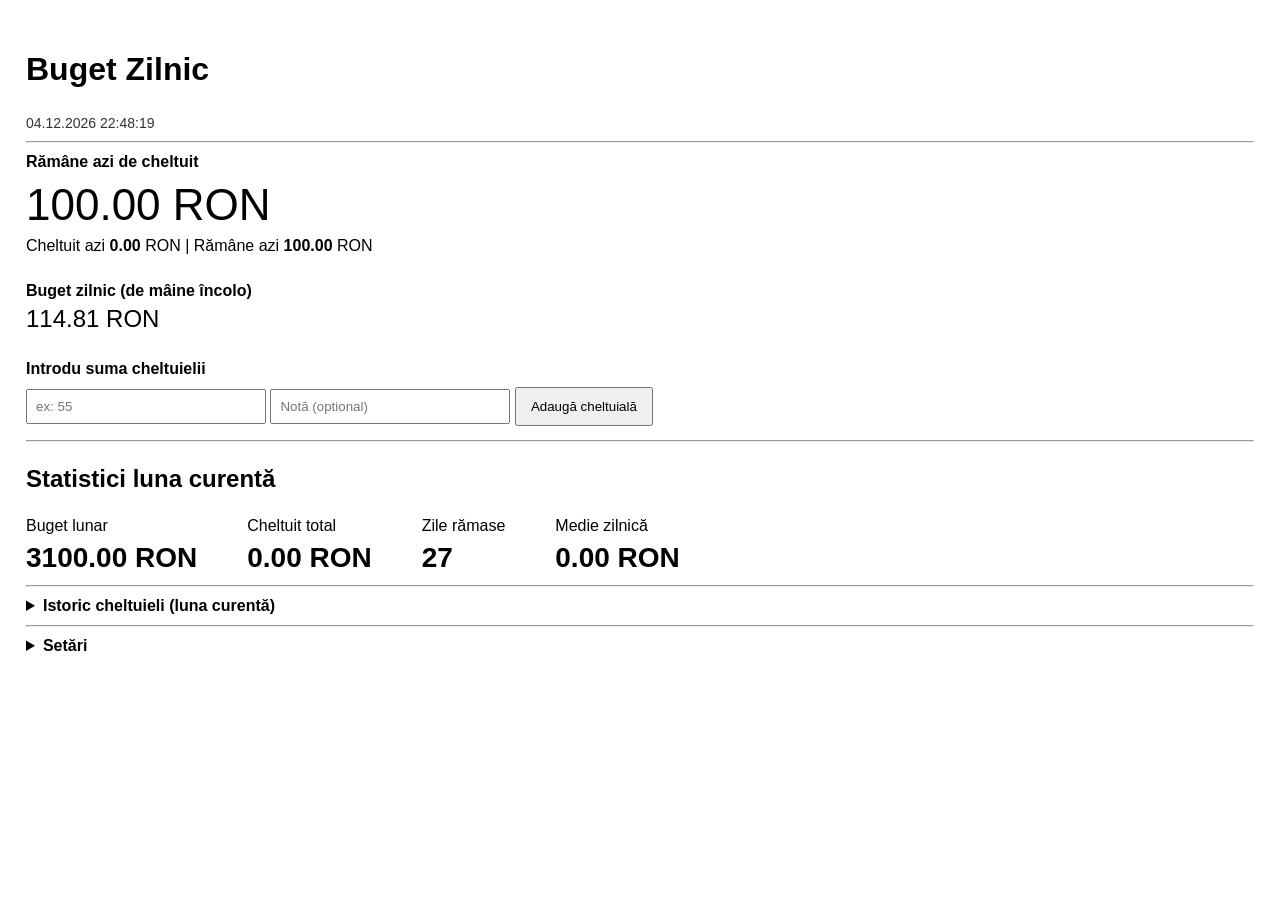
<file: index.html>
<!doctype html>
<html lang="ro">
<head>
  <meta charset="utf-8" />
  <meta name="viewport" content="width=device-width, initial-scale=1" />
  <meta name="theme-color" content="#0b0f17" />
  <title>Buget Zilnic</title>

  <link rel="stylesheet" href="./style.css" />
  <link rel="manifest" href="./manifest.json" />
</head>

<body>
  <h1>Buget Zilnic</h1>

  <div id="clock"></div>

  <hr />

  <div id="dashboard">
    <div><b>Rămâne azi de cheltuit</b></div>
    <div id="remainTodayBig" style="font-size:44px;">0.00 RON</div>
    <div>
      Cheltuit azi <b id="spentToday">0.00</b> RON |
      Rămâne azi <b id="remainToday">0.00</b> RON
    </div>

    <br />

    <div><b>Buget zilnic (de mâine încolo)</b></div>
    <div id="dailyBudgetFuture" style="font-size:24px;">0.00 RON</div>

    <br />

    <div><b>Introdu suma cheltuielii</b></div>

    <input id="expenseAmount" type="number" inputmode="numeric" placeholder="ex: 55" />
    <input id="expenseNote" type="text" placeholder="Notă (optional)" />
    <button id="addExpenseBtn">Adaugă cheltuială</button>
  </div>

  <hr />

  <h2>Statistici luna curentă</h2>
  <div style="display:flex; gap:50px; flex-wrap:wrap;">
    <div>
      <div>Buget lunar</div>
      <div style="font-size:28px;"><b id="monthlyBudget">0.00</b></div>
    </div>
    <div>
      <div>Cheltuit total</div>
      <div style="font-size:28px;"><b id="monthlySpent">0.00</b></div>
    </div>
    <div>
      <div>Zile rămase</div>
      <div style="font-size:28px;"><b id="daysLeft">0</b></div>
    </div>
    <div>
      <div>Medie zilnică</div>
      <div style="font-size:28px;"><b id="dailyAvg">0.00</b></div>
    </div>
  </div>

  <hr />

  <details>
    <summary style="cursor:pointer"><b>Istoric cheltuieli (luna curentă)</b></summary>
    <div id="history"></div>
  </details>

  <hr />

  <details>
    <summary style="cursor:pointer"><b>Setări</b></summary>
    <div style="max-width:420px;">
      <div>
        <label>Buget lunar</label><br />
        <input id="settingMonthlyBudget" type="number" inputmode="numeric" />
      </div>
      <br />
      <div>
        <label>Prag alertă (buget zilnic minim)</label><br />
        <input id="settingWarnThreshold" type="number" inputmode="numeric" />
      </div>
      <br />
      <div>
        <label>Prag roșu (suma disponibilă azi devine roșie)</label><br />
        <input id="settingRedThreshold" type="number" inputmode="numeric" />
      </div>
      <br />
      <button id="saveSettingsBtn">Salvează</button>
      <button id="resetMonthBtn">Reset lună</button>
    </div>
  </details>

  <script src="./app.js"></script>
</body>
</html>
</file>
<file: style.css>
body {
  font-family: Arial, Helvetica, sans-serif;
  padding: 18px;
  line-height: 1.4;
}

input {
  padding: 8px;
  margin: 6px 0;
  width: 220px;
}

button {
  padding: 10px 14px;
  margin: 6px 0;
  cursor: pointer;
}

#remainTodayBig.red {
  color: #d40000;
}

#remainTodayBig.warn {
  color: #ff9900;
}

#clock {
  margin-top: 6px;
  font-size: 14px;
  opacity: 0.8;
}

.historyDay {
  padding: 10px;
  border-bottom: 1px solid #ddd;
}

.historyDayTitle {
  font-weight: bold;
}

.small {
  font-size: 12px;
  opacity: 0.75;
}
</file>
